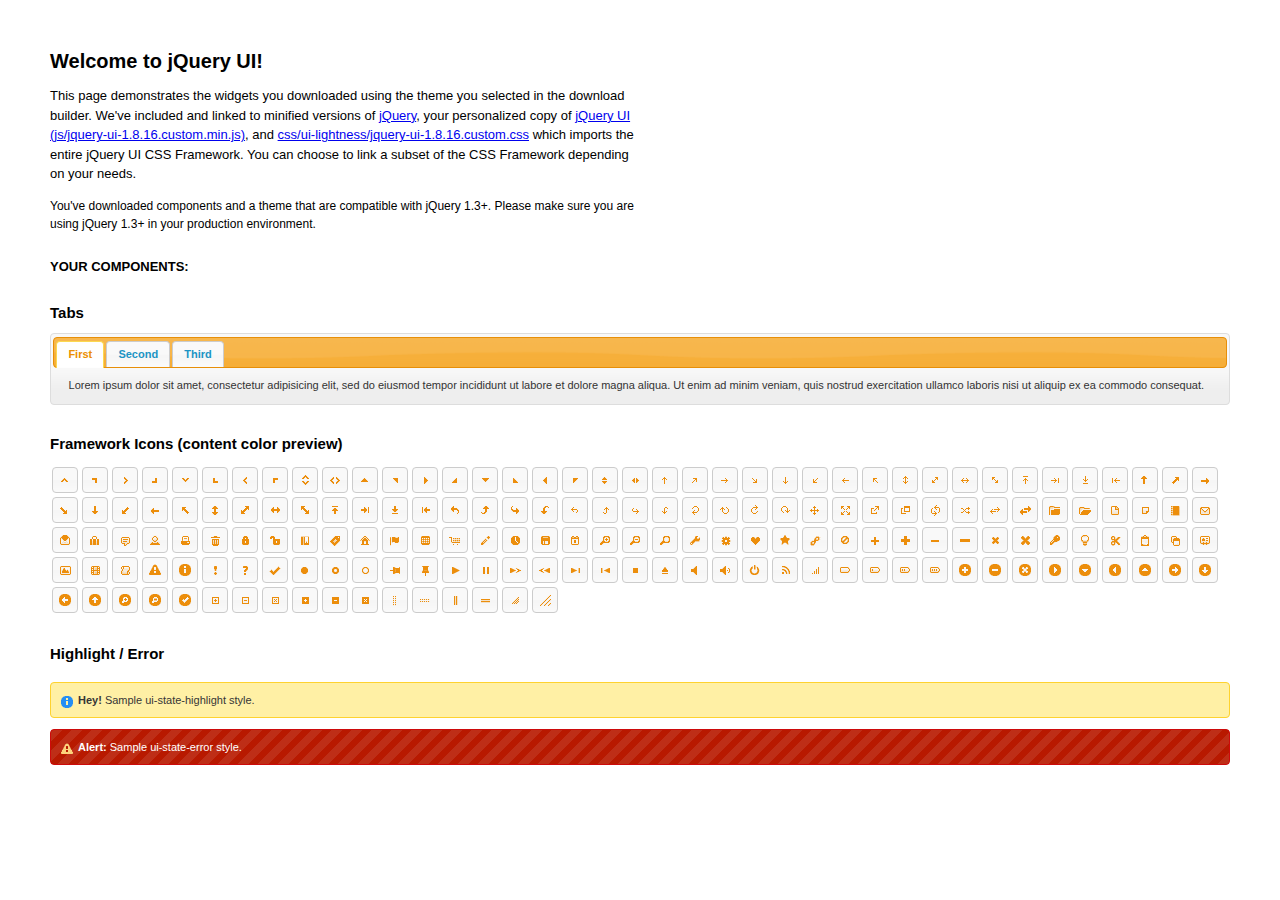
<file: com_calculator/site/js/index.html>
<!DOCTYPE html>
<html>
	<head>
		<meta http-equiv="Content-Type" content="text/html; charset=iso-8859-1" />
		<title>jQuery UI Example Page</title>
		<link type="text/css" href="css/ui-lightness/jquery-ui-1.8.16.custom.css" rel="stylesheet" />	
		<script type="text/javascript" src="js/jquery-1.6.2.min.js"></script>
		<script type="text/javascript" src="js/jquery-ui-1.8.16.custom.min.js"></script>
		<script type="text/javascript">
			$(function(){
	
				// Tabs
				$('#tabs').tabs();
				
				//hover states on the static widgets
				$('#dialog_link, ul#icons li').hover(
					function() { $(this).addClass('ui-state-hover'); }, 
					function() { $(this).removeClass('ui-state-hover'); }
				);
				
			});
		</script>
		<style type="text/css">
			/*demo page css*/
			body{ font: 62.5% "Trebuchet MS", sans-serif; margin: 50px;}
			.demoHeaders { margin-top: 2em; }
			#dialog_link {padding: .4em 1em .4em 20px;text-decoration: none;position: relative;}
			#dialog_link span.ui-icon {margin: 0 5px 0 0;position: absolute;left: .2em;top: 50%;margin-top: -8px;}
			ul#icons {margin: 0; padding: 0;}
			ul#icons li {margin: 2px; position: relative; padding: 4px 0; cursor: pointer; float: left;  list-style: none;}
			ul#icons span.ui-icon {float: left; margin: 0 4px;}
		</style>	
	</head>
	<body>
	<h1>Welcome to jQuery UI!</h1>
	<p style="font-size: 1.3em; line-height: 1.5; margin: 1em 0; width: 50%;">This page demonstrates the widgets you downloaded using the theme you selected in the download builder. We've included and linked to minified versions of <a href="js/jquery-1.6.2.min.js">jQuery</a>, your personalized copy of <a href="js/jquery-ui-1.8.16.custom.min.js">jQuery UI (js/jquery-ui-1.8.16.custom.min.js)</a>, and <a href="css/ui-lightness/jquery-ui-1.8.16.custom.css">css/ui-lightness/jquery-ui-1.8.16.custom.css</a> which imports the entire jQuery UI CSS Framework. You can choose to link a subset of the CSS Framework depending on your needs. </p>
	<p style="font-size: 1.2em; line-height: 1.5; margin: 1em 0; width: 50%;">You've downloaded components and a theme that are compatible with jQuery 1.3+. Please make sure you are using jQuery 1.3+ in your production environment.</p>	

	<p style="font-weight: bold; margin: 2em 0 1em; font-size: 1.3em;">YOUR COMPONENTS:</p>
	
		<!-- Tabs -->
		<h2 class="demoHeaders">Tabs</h2>
		<div id="tabs">
			<ul>
				<li><a href="#tabs-1">First</a></li>
				<li><a href="#tabs-2">Second</a></li>
				<li><a href="#tabs-3">Third</a></li>
			</ul>
			<div id="tabs-1">Lorem ipsum dolor sit amet, consectetur adipisicing elit, sed do eiusmod tempor incididunt ut labore et dolore magna aliqua. Ut enim ad minim veniam, quis nostrud exercitation ullamco laboris nisi ut aliquip ex ea commodo consequat.</div>
			<div id="tabs-2">Phasellus mattis tincidunt nibh. Cras orci urna, blandit id, pretium vel, aliquet ornare, felis. Maecenas scelerisque sem non nisl. Fusce sed lorem in enim dictum bibendum.</div>
			<div id="tabs-3">Nam dui erat, auctor a, dignissim quis, sollicitudin eu, felis. Pellentesque nisi urna, interdum eget, sagittis et, consequat vestibulum, lacus. Mauris porttitor ullamcorper augue.</div>
		</div>
			
				
				
		<h2 class="demoHeaders">Framework Icons (content color preview)</h2>
		<ul id="icons" class="ui-widget ui-helper-clearfix">
		
		<li class="ui-state-default ui-corner-all" title=".ui-icon-carat-1-n"><span class="ui-icon ui-icon-carat-1-n"></span></li>
		<li class="ui-state-default ui-corner-all" title=".ui-icon-carat-1-ne"><span class="ui-icon ui-icon-carat-1-ne"></span></li>
		<li class="ui-state-default ui-corner-all" title=".ui-icon-carat-1-e"><span class="ui-icon ui-icon-carat-1-e"></span></li>
		
		<li class="ui-state-default ui-corner-all" title=".ui-icon-carat-1-se"><span class="ui-icon ui-icon-carat-1-se"></span></li>
		<li class="ui-state-default ui-corner-all" title=".ui-icon-carat-1-s"><span class="ui-icon ui-icon-carat-1-s"></span></li>
		<li class="ui-state-default ui-corner-all" title=".ui-icon-carat-1-sw"><span class="ui-icon ui-icon-carat-1-sw"></span></li>
		<li class="ui-state-default ui-corner-all" title=".ui-icon-carat-1-w"><span class="ui-icon ui-icon-carat-1-w"></span></li>
		<li class="ui-state-default ui-corner-all" title=".ui-icon-carat-1-nw"><span class="ui-icon ui-icon-carat-1-nw"></span></li>
		<li class="ui-state-default ui-corner-all" title=".ui-icon-carat-2-n-s"><span class="ui-icon ui-icon-carat-2-n-s"></span></li>
		<li class="ui-state-default ui-corner-all" title=".ui-icon-carat-2-e-w"><span class="ui-icon ui-icon-carat-2-e-w"></span></li>
		<li class="ui-state-default ui-corner-all" title=".ui-icon-triangle-1-n"><span class="ui-icon ui-icon-triangle-1-n"></span></li>
		<li class="ui-state-default ui-corner-all" title=".ui-icon-triangle-1-ne"><span class="ui-icon ui-icon-triangle-1-ne"></span></li>
		
		<li class="ui-state-default ui-corner-all" title=".ui-icon-triangle-1-e"><span class="ui-icon ui-icon-triangle-1-e"></span></li>
		<li class="ui-state-default ui-corner-all" title=".ui-icon-triangle-1-se"><span class="ui-icon ui-icon-triangle-1-se"></span></li>
		<li class="ui-state-default ui-corner-all" title=".ui-icon-triangle-1-s"><span class="ui-icon ui-icon-triangle-1-s"></span></li>
		<li class="ui-state-default ui-corner-all" title=".ui-icon-triangle-1-sw"><span class="ui-icon ui-icon-triangle-1-sw"></span></li>
		<li class="ui-state-default ui-corner-all" title=".ui-icon-triangle-1-w"><span class="ui-icon ui-icon-triangle-1-w"></span></li>
		<li class="ui-state-default ui-corner-all" title=".ui-icon-triangle-1-nw"><span class="ui-icon ui-icon-triangle-1-nw"></span></li>
		<li class="ui-state-default ui-corner-all" title=".ui-icon-triangle-2-n-s"><span class="ui-icon ui-icon-triangle-2-n-s"></span></li>
		<li class="ui-state-default ui-corner-all" title=".ui-icon-triangle-2-e-w"><span class="ui-icon ui-icon-triangle-2-e-w"></span></li>
		<li class="ui-state-default ui-corner-all" title=".ui-icon-arrow-1-n"><span class="ui-icon ui-icon-arrow-1-n"></span></li>
		
		<li class="ui-state-default ui-corner-all" title=".ui-icon-arrow-1-ne"><span class="ui-icon ui-icon-arrow-1-ne"></span></li>
		<li class="ui-state-default ui-corner-all" title=".ui-icon-arrow-1-e"><span class="ui-icon ui-icon-arrow-1-e"></span></li>
		<li class="ui-state-default ui-corner-all" title=".ui-icon-arrow-1-se"><span class="ui-icon ui-icon-arrow-1-se"></span></li>
		<li class="ui-state-default ui-corner-all" title=".ui-icon-arrow-1-s"><span class="ui-icon ui-icon-arrow-1-s"></span></li>
		<li class="ui-state-default ui-corner-all" title=".ui-icon-arrow-1-sw"><span class="ui-icon ui-icon-arrow-1-sw"></span></li>
		<li class="ui-state-default ui-corner-all" title=".ui-icon-arrow-1-w"><span class="ui-icon ui-icon-arrow-1-w"></span></li>
		<li class="ui-state-default ui-corner-all" title=".ui-icon-arrow-1-nw"><span class="ui-icon ui-icon-arrow-1-nw"></span></li>
		<li class="ui-state-default ui-corner-all" title=".ui-icon-arrow-2-n-s"><span class="ui-icon ui-icon-arrow-2-n-s"></span></li>
		<li class="ui-state-default ui-corner-all" title=".ui-icon-arrow-2-ne-sw"><span class="ui-icon ui-icon-arrow-2-ne-sw"></span></li>
		
		<li class="ui-state-default ui-corner-all" title=".ui-icon-arrow-2-e-w"><span class="ui-icon ui-icon-arrow-2-e-w"></span></li>
		<li class="ui-state-default ui-corner-all" title=".ui-icon-arrow-2-se-nw"><span class="ui-icon ui-icon-arrow-2-se-nw"></span></li>
		<li class="ui-state-default ui-corner-all" title=".ui-icon-arrowstop-1-n"><span class="ui-icon ui-icon-arrowstop-1-n"></span></li>
		<li class="ui-state-default ui-corner-all" title=".ui-icon-arrowstop-1-e"><span class="ui-icon ui-icon-arrowstop-1-e"></span></li>
		<li class="ui-state-default ui-corner-all" title=".ui-icon-arrowstop-1-s"><span class="ui-icon ui-icon-arrowstop-1-s"></span></li>
		<li class="ui-state-default ui-corner-all" title=".ui-icon-arrowstop-1-w"><span class="ui-icon ui-icon-arrowstop-1-w"></span></li>
		<li class="ui-state-default ui-corner-all" title=".ui-icon-arrowthick-1-n"><span class="ui-icon ui-icon-arrowthick-1-n"></span></li>
		<li class="ui-state-default ui-corner-all" title=".ui-icon-arrowthick-1-ne"><span class="ui-icon ui-icon-arrowthick-1-ne"></span></li>
		<li class="ui-state-default ui-corner-all" title=".ui-icon-arrowthick-1-e"><span class="ui-icon ui-icon-arrowthick-1-e"></span></li>
		
		<li class="ui-state-default ui-corner-all" title=".ui-icon-arrowthick-1-se"><span class="ui-icon ui-icon-arrowthick-1-se"></span></li>
		<li class="ui-state-default ui-corner-all" title=".ui-icon-arrowthick-1-s"><span class="ui-icon ui-icon-arrowthick-1-s"></span></li>
		<li class="ui-state-default ui-corner-all" title=".ui-icon-arrowthick-1-sw"><span class="ui-icon ui-icon-arrowthick-1-sw"></span></li>
		<li class="ui-state-default ui-corner-all" title=".ui-icon-arrowthick-1-w"><span class="ui-icon ui-icon-arrowthick-1-w"></span></li>
		<li class="ui-state-default ui-corner-all" title=".ui-icon-arrowthick-1-nw"><span class="ui-icon ui-icon-arrowthick-1-nw"></span></li>
		<li class="ui-state-default ui-corner-all" title=".ui-icon-arrowthick-2-n-s"><span class="ui-icon ui-icon-arrowthick-2-n-s"></span></li>
		<li class="ui-state-default ui-corner-all" title=".ui-icon-arrowthick-2-ne-sw"><span class="ui-icon ui-icon-arrowthick-2-ne-sw"></span></li>
		<li class="ui-state-default ui-corner-all" title=".ui-icon-arrowthick-2-e-w"><span class="ui-icon ui-icon-arrowthick-2-e-w"></span></li>
		<li class="ui-state-default ui-corner-all" title=".ui-icon-arrowthick-2-se-nw"><span class="ui-icon ui-icon-arrowthick-2-se-nw"></span></li>
		
		<li class="ui-state-default ui-corner-all" title=".ui-icon-arrowthickstop-1-n"><span class="ui-icon ui-icon-arrowthickstop-1-n"></span></li>
		<li class="ui-state-default ui-corner-all" title=".ui-icon-arrowthickstop-1-e"><span class="ui-icon ui-icon-arrowthickstop-1-e"></span></li>
		<li class="ui-state-default ui-corner-all" title=".ui-icon-arrowthickstop-1-s"><span class="ui-icon ui-icon-arrowthickstop-1-s"></span></li>
		<li class="ui-state-default ui-corner-all" title=".ui-icon-arrowthickstop-1-w"><span class="ui-icon ui-icon-arrowthickstop-1-w"></span></li>
		<li class="ui-state-default ui-corner-all" title=".ui-icon-arrowreturnthick-1-w"><span class="ui-icon ui-icon-arrowreturnthick-1-w"></span></li>
		<li class="ui-state-default ui-corner-all" title=".ui-icon-arrowreturnthick-1-n"><span class="ui-icon ui-icon-arrowreturnthick-1-n"></span></li>
		<li class="ui-state-default ui-corner-all" title=".ui-icon-arrowreturnthick-1-e"><span class="ui-icon ui-icon-arrowreturnthick-1-e"></span></li>
		<li class="ui-state-default ui-corner-all" title=".ui-icon-arrowreturnthick-1-s"><span class="ui-icon ui-icon-arrowreturnthick-1-s"></span></li>
		<li class="ui-state-default ui-corner-all" title=".ui-icon-arrowreturn-1-w"><span class="ui-icon ui-icon-arrowreturn-1-w"></span></li>
		
		<li class="ui-state-default ui-corner-all" title=".ui-icon-arrowreturn-1-n"><span class="ui-icon ui-icon-arrowreturn-1-n"></span></li>
		<li class="ui-state-default ui-corner-all" title=".ui-icon-arrowreturn-1-e"><span class="ui-icon ui-icon-arrowreturn-1-e"></span></li>
		<li class="ui-state-default ui-corner-all" title=".ui-icon-arrowreturn-1-s"><span class="ui-icon ui-icon-arrowreturn-1-s"></span></li>
		<li class="ui-state-default ui-corner-all" title=".ui-icon-arrowrefresh-1-w"><span class="ui-icon ui-icon-arrowrefresh-1-w"></span></li>
		<li class="ui-state-default ui-corner-all" title=".ui-icon-arrowrefresh-1-n"><span class="ui-icon ui-icon-arrowrefresh-1-n"></span></li>
		<li class="ui-state-default ui-corner-all" title=".ui-icon-arrowrefresh-1-e"><span class="ui-icon ui-icon-arrowrefresh-1-e"></span></li>
		<li class="ui-state-default ui-corner-all" title=".ui-icon-arrowrefresh-1-s"><span class="ui-icon ui-icon-arrowrefresh-1-s"></span></li>
		<li class="ui-state-default ui-corner-all" title=".ui-icon-arrow-4"><span class="ui-icon ui-icon-arrow-4"></span></li>
		<li class="ui-state-default ui-corner-all" title=".ui-icon-arrow-4-diag"><span class="ui-icon ui-icon-arrow-4-diag"></span></li>
		
		<li class="ui-state-default ui-corner-all" title=".ui-icon-extlink"><span class="ui-icon ui-icon-extlink"></span></li>
		<li class="ui-state-default ui-corner-all" title=".ui-icon-newwin"><span class="ui-icon ui-icon-newwin"></span></li>
		<li class="ui-state-default ui-corner-all" title=".ui-icon-refresh"><span class="ui-icon ui-icon-refresh"></span></li>
		<li class="ui-state-default ui-corner-all" title=".ui-icon-shuffle"><span class="ui-icon ui-icon-shuffle"></span></li>
		<li class="ui-state-default ui-corner-all" title=".ui-icon-transfer-e-w"><span class="ui-icon ui-icon-transfer-e-w"></span></li>
		<li class="ui-state-default ui-corner-all" title=".ui-icon-transferthick-e-w"><span class="ui-icon ui-icon-transferthick-e-w"></span></li>
		<li class="ui-state-default ui-corner-all" title=".ui-icon-folder-collapsed"><span class="ui-icon ui-icon-folder-collapsed"></span></li>
		<li class="ui-state-default ui-corner-all" title=".ui-icon-folder-open"><span class="ui-icon ui-icon-folder-open"></span></li>
		<li class="ui-state-default ui-corner-all" title=".ui-icon-document"><span class="ui-icon ui-icon-document"></span></li>
		
		<li class="ui-state-default ui-corner-all" title=".ui-icon-document-b"><span class="ui-icon ui-icon-document-b"></span></li>
		<li class="ui-state-default ui-corner-all" title=".ui-icon-note"><span class="ui-icon ui-icon-note"></span></li>
		<li class="ui-state-default ui-corner-all" title=".ui-icon-mail-closed"><span class="ui-icon ui-icon-mail-closed"></span></li>
		<li class="ui-state-default ui-corner-all" title=".ui-icon-mail-open"><span class="ui-icon ui-icon-mail-open"></span></li>
		<li class="ui-state-default ui-corner-all" title=".ui-icon-suitcase"><span class="ui-icon ui-icon-suitcase"></span></li>
		<li class="ui-state-default ui-corner-all" title=".ui-icon-comment"><span class="ui-icon ui-icon-comment"></span></li>
		<li class="ui-state-default ui-corner-all" title=".ui-icon-person"><span class="ui-icon ui-icon-person"></span></li>
		<li class="ui-state-default ui-corner-all" title=".ui-icon-print"><span class="ui-icon ui-icon-print"></span></li>
		<li class="ui-state-default ui-corner-all" title=".ui-icon-trash"><span class="ui-icon ui-icon-trash"></span></li>
		
		<li class="ui-state-default ui-corner-all" title=".ui-icon-locked"><span class="ui-icon ui-icon-locked"></span></li>
		<li class="ui-state-default ui-corner-all" title=".ui-icon-unlocked"><span class="ui-icon ui-icon-unlocked"></span></li>
		<li class="ui-state-default ui-corner-all" title=".ui-icon-bookmark"><span class="ui-icon ui-icon-bookmark"></span></li>
		<li class="ui-state-default ui-corner-all" title=".ui-icon-tag"><span class="ui-icon ui-icon-tag"></span></li>
		<li class="ui-state-default ui-corner-all" title=".ui-icon-home"><span class="ui-icon ui-icon-home"></span></li>
		<li class="ui-state-default ui-corner-all" title=".ui-icon-flag"><span class="ui-icon ui-icon-flag"></span></li>
		<li class="ui-state-default ui-corner-all" title=".ui-icon-calculator"><span class="ui-icon ui-icon-calculator"></span></li>
		<li class="ui-state-default ui-corner-all" title=".ui-icon-cart"><span class="ui-icon ui-icon-cart"></span></li>
		<li class="ui-state-default ui-corner-all" title=".ui-icon-pencil"><span class="ui-icon ui-icon-pencil"></span></li>
		
		<li class="ui-state-default ui-corner-all" title=".ui-icon-clock"><span class="ui-icon ui-icon-clock"></span></li>
		<li class="ui-state-default ui-corner-all" title=".ui-icon-disk"><span class="ui-icon ui-icon-disk"></span></li>
		<li class="ui-state-default ui-corner-all" title=".ui-icon-calendar"><span class="ui-icon ui-icon-calendar"></span></li>
		<li class="ui-state-default ui-corner-all" title=".ui-icon-zoomin"><span class="ui-icon ui-icon-zoomin"></span></li>
		<li class="ui-state-default ui-corner-all" title=".ui-icon-zoomout"><span class="ui-icon ui-icon-zoomout"></span></li>
		<li class="ui-state-default ui-corner-all" title=".ui-icon-search"><span class="ui-icon ui-icon-search"></span></li>
		<li class="ui-state-default ui-corner-all" title=".ui-icon-wrench"><span class="ui-icon ui-icon-wrench"></span></li>
		<li class="ui-state-default ui-corner-all" title=".ui-icon-gear"><span class="ui-icon ui-icon-gear"></span></li>
		<li class="ui-state-default ui-corner-all" title=".ui-icon-heart"><span class="ui-icon ui-icon-heart"></span></li>
		
		<li class="ui-state-default ui-corner-all" title=".ui-icon-star"><span class="ui-icon ui-icon-star"></span></li>
		<li class="ui-state-default ui-corner-all" title=".ui-icon-link"><span class="ui-icon ui-icon-link"></span></li>
		<li class="ui-state-default ui-corner-all" title=".ui-icon-cancel"><span class="ui-icon ui-icon-cancel"></span></li>
		<li class="ui-state-default ui-corner-all" title=".ui-icon-plus"><span class="ui-icon ui-icon-plus"></span></li>
		<li class="ui-state-default ui-corner-all" title=".ui-icon-plusthick"><span class="ui-icon ui-icon-plusthick"></span></li>
		<li class="ui-state-default ui-corner-all" title=".ui-icon-minus"><span class="ui-icon ui-icon-minus"></span></li>
		<li class="ui-state-default ui-corner-all" title=".ui-icon-minusthick"><span class="ui-icon ui-icon-minusthick"></span></li>
		<li class="ui-state-default ui-corner-all" title=".ui-icon-close"><span class="ui-icon ui-icon-close"></span></li>
		<li class="ui-state-default ui-corner-all" title=".ui-icon-closethick"><span class="ui-icon ui-icon-closethick"></span></li>
		
		<li class="ui-state-default ui-corner-all" title=".ui-icon-key"><span class="ui-icon ui-icon-key"></span></li>
		<li class="ui-state-default ui-corner-all" title=".ui-icon-lightbulb"><span class="ui-icon ui-icon-lightbulb"></span></li>
		<li class="ui-state-default ui-corner-all" title=".ui-icon-scissors"><span class="ui-icon ui-icon-scissors"></span></li>
		<li class="ui-state-default ui-corner-all" title=".ui-icon-clipboard"><span class="ui-icon ui-icon-clipboard"></span></li>
		<li class="ui-state-default ui-corner-all" title=".ui-icon-copy"><span class="ui-icon ui-icon-copy"></span></li>
		<li class="ui-state-default ui-corner-all" title=".ui-icon-contact"><span class="ui-icon ui-icon-contact"></span></li>
		<li class="ui-state-default ui-corner-all" title=".ui-icon-image"><span class="ui-icon ui-icon-image"></span></li>
		<li class="ui-state-default ui-corner-all" title=".ui-icon-video"><span class="ui-icon ui-icon-video"></span></li>
		<li class="ui-state-default ui-corner-all" title=".ui-icon-script"><span class="ui-icon ui-icon-script"></span></li>
		<li class="ui-state-default ui-corner-all" title=".ui-icon-alert"><span class="ui-icon ui-icon-alert"></span></li>
		
		<li class="ui-state-default ui-corner-all" title=".ui-icon-info"><span class="ui-icon ui-icon-info"></span></li>
		<li class="ui-state-default ui-corner-all" title=".ui-icon-notice"><span class="ui-icon ui-icon-notice"></span></li>
		<li class="ui-state-default ui-corner-all" title=".ui-icon-help"><span class="ui-icon ui-icon-help"></span></li>
		<li class="ui-state-default ui-corner-all" title=".ui-icon-check"><span class="ui-icon ui-icon-check"></span></li>
		<li class="ui-state-default ui-corner-all" title=".ui-icon-bullet"><span class="ui-icon ui-icon-bullet"></span></li>
		<li class="ui-state-default ui-corner-all" title=".ui-icon-radio-off"><span class="ui-icon ui-icon-radio-off"></span></li>
		<li class="ui-state-default ui-corner-all" title=".ui-icon-radio-on"><span class="ui-icon ui-icon-radio-on"></span></li>
		<li class="ui-state-default ui-corner-all" title=".ui-icon-pin-w"><span class="ui-icon ui-icon-pin-w"></span></li>
		<li class="ui-state-default ui-corner-all" title=".ui-icon-pin-s"><span class="ui-icon ui-icon-pin-s"></span></li>
		<li class="ui-state-default ui-corner-all" title=".ui-icon-play"><span class="ui-icon ui-icon-play"></span></li>
		<li class="ui-state-default ui-corner-all" title=".ui-icon-pause"><span class="ui-icon ui-icon-pause"></span></li>
		
		<li class="ui-state-default ui-corner-all" title=".ui-icon-seek-next"><span class="ui-icon ui-icon-seek-next"></span></li>
		<li class="ui-state-default ui-corner-all" title=".ui-icon-seek-prev"><span class="ui-icon ui-icon-seek-prev"></span></li>
		<li class="ui-state-default ui-corner-all" title=".ui-icon-seek-end"><span class="ui-icon ui-icon-seek-end"></span></li>
		<li class="ui-state-default ui-corner-all" title=".ui-icon-seek-first"><span class="ui-icon ui-icon-seek-first"></span></li>
		<li class="ui-state-default ui-corner-all" title=".ui-icon-stop"><span class="ui-icon ui-icon-stop"></span></li>
		<li class="ui-state-default ui-corner-all" title=".ui-icon-eject"><span class="ui-icon ui-icon-eject"></span></li>
		<li class="ui-state-default ui-corner-all" title=".ui-icon-volume-off"><span class="ui-icon ui-icon-volume-off"></span></li>
		<li class="ui-state-default ui-corner-all" title=".ui-icon-volume-on"><span class="ui-icon ui-icon-volume-on"></span></li>
		<li class="ui-state-default ui-corner-all" title=".ui-icon-power"><span class="ui-icon ui-icon-power"></span></li>
		
		<li class="ui-state-default ui-corner-all" title=".ui-icon-signal-diag"><span class="ui-icon ui-icon-signal-diag"></span></li>
		<li class="ui-state-default ui-corner-all" title=".ui-icon-signal"><span class="ui-icon ui-icon-signal"></span></li>
		<li class="ui-state-default ui-corner-all" title=".ui-icon-battery-0"><span class="ui-icon ui-icon-battery-0"></span></li>
		<li class="ui-state-default ui-corner-all" title=".ui-icon-battery-1"><span class="ui-icon ui-icon-battery-1"></span></li>
		<li class="ui-state-default ui-corner-all" title=".ui-icon-battery-2"><span class="ui-icon ui-icon-battery-2"></span></li>
		<li class="ui-state-default ui-corner-all" title=".ui-icon-battery-3"><span class="ui-icon ui-icon-battery-3"></span></li>
		<li class="ui-state-default ui-corner-all" title=".ui-icon-circle-plus"><span class="ui-icon ui-icon-circle-plus"></span></li>
		<li class="ui-state-default ui-corner-all" title=".ui-icon-circle-minus"><span class="ui-icon ui-icon-circle-minus"></span></li>
		<li class="ui-state-default ui-corner-all" title=".ui-icon-circle-close"><span class="ui-icon ui-icon-circle-close"></span></li>
		
		<li class="ui-state-default ui-corner-all" title=".ui-icon-circle-triangle-e"><span class="ui-icon ui-icon-circle-triangle-e"></span></li>
		<li class="ui-state-default ui-corner-all" title=".ui-icon-circle-triangle-s"><span class="ui-icon ui-icon-circle-triangle-s"></span></li>
		<li class="ui-state-default ui-corner-all" title=".ui-icon-circle-triangle-w"><span class="ui-icon ui-icon-circle-triangle-w"></span></li>
		<li class="ui-state-default ui-corner-all" title=".ui-icon-circle-triangle-n"><span class="ui-icon ui-icon-circle-triangle-n"></span></li>
		<li class="ui-state-default ui-corner-all" title=".ui-icon-circle-arrow-e"><span class="ui-icon ui-icon-circle-arrow-e"></span></li>
		<li class="ui-state-default ui-corner-all" title=".ui-icon-circle-arrow-s"><span class="ui-icon ui-icon-circle-arrow-s"></span></li>
		<li class="ui-state-default ui-corner-all" title=".ui-icon-circle-arrow-w"><span class="ui-icon ui-icon-circle-arrow-w"></span></li>
		<li class="ui-state-default ui-corner-all" title=".ui-icon-circle-arrow-n"><span class="ui-icon ui-icon-circle-arrow-n"></span></li>
		<li class="ui-state-default ui-corner-all" title=".ui-icon-circle-zoomin"><span class="ui-icon ui-icon-circle-zoomin"></span></li>
		
		<li class="ui-state-default ui-corner-all" title=".ui-icon-circle-zoomout"><span class="ui-icon ui-icon-circle-zoomout"></span></li>
		<li class="ui-state-default ui-corner-all" title=".ui-icon-circle-check"><span class="ui-icon ui-icon-circle-check"></span></li>
		<li class="ui-state-default ui-corner-all" title=".ui-icon-circlesmall-plus"><span class="ui-icon ui-icon-circlesmall-plus"></span></li>
		<li class="ui-state-default ui-corner-all" title=".ui-icon-circlesmall-minus"><span class="ui-icon ui-icon-circlesmall-minus"></span></li>
		<li class="ui-state-default ui-corner-all" title=".ui-icon-circlesmall-close"><span class="ui-icon ui-icon-circlesmall-close"></span></li>
		<li class="ui-state-default ui-corner-all" title=".ui-icon-squaresmall-plus"><span class="ui-icon ui-icon-squaresmall-plus"></span></li>
		<li class="ui-state-default ui-corner-all" title=".ui-icon-squaresmall-minus"><span class="ui-icon ui-icon-squaresmall-minus"></span></li>
		<li class="ui-state-default ui-corner-all" title=".ui-icon-squaresmall-close"><span class="ui-icon ui-icon-squaresmall-close"></span></li>
		<li class="ui-state-default ui-corner-all" title=".ui-icon-grip-dotted-vertical"><span class="ui-icon ui-icon-grip-dotted-vertical"></span></li>
		
		<li class="ui-state-default ui-corner-all" title=".ui-icon-grip-dotted-horizontal"><span class="ui-icon ui-icon-grip-dotted-horizontal"></span></li>
		<li class="ui-state-default ui-corner-all" title=".ui-icon-grip-solid-vertical"><span class="ui-icon ui-icon-grip-solid-vertical"></span></li>
		<li class="ui-state-default ui-corner-all" title=".ui-icon-grip-solid-horizontal"><span class="ui-icon ui-icon-grip-solid-horizontal"></span></li>
		<li class="ui-state-default ui-corner-all" title=".ui-icon-gripsmall-diagonal-se"><span class="ui-icon ui-icon-gripsmall-diagonal-se"></span></li>
		<li class="ui-state-default ui-corner-all" title=".ui-icon-grip-diagonal-se"><span class="ui-icon ui-icon-grip-diagonal-se"></span></li>
		</ul>

			
		<!-- Highlight / Error -->
		<h2 class="demoHeaders">Highlight / Error</h2>
		<div class="ui-widget">
			<div class="ui-state-highlight ui-corner-all" style="margin-top: 20px; padding: 0 .7em;"> 
				<p><span class="ui-icon ui-icon-info" style="float: left; margin-right: .3em;"></span>
				<strong>Hey!</strong> Sample ui-state-highlight style.</p>
			</div>
		</div>
		<br/>
		<div class="ui-widget">
			<div class="ui-state-error ui-corner-all" style="padding: 0 .7em;"> 
				<p><span class="ui-icon ui-icon-alert" style="float: left; margin-right: .3em;"></span> 
				<strong>Alert:</strong> Sample ui-state-error style.</p>
			</div>
		</div>

	</body>
</html>
</file>
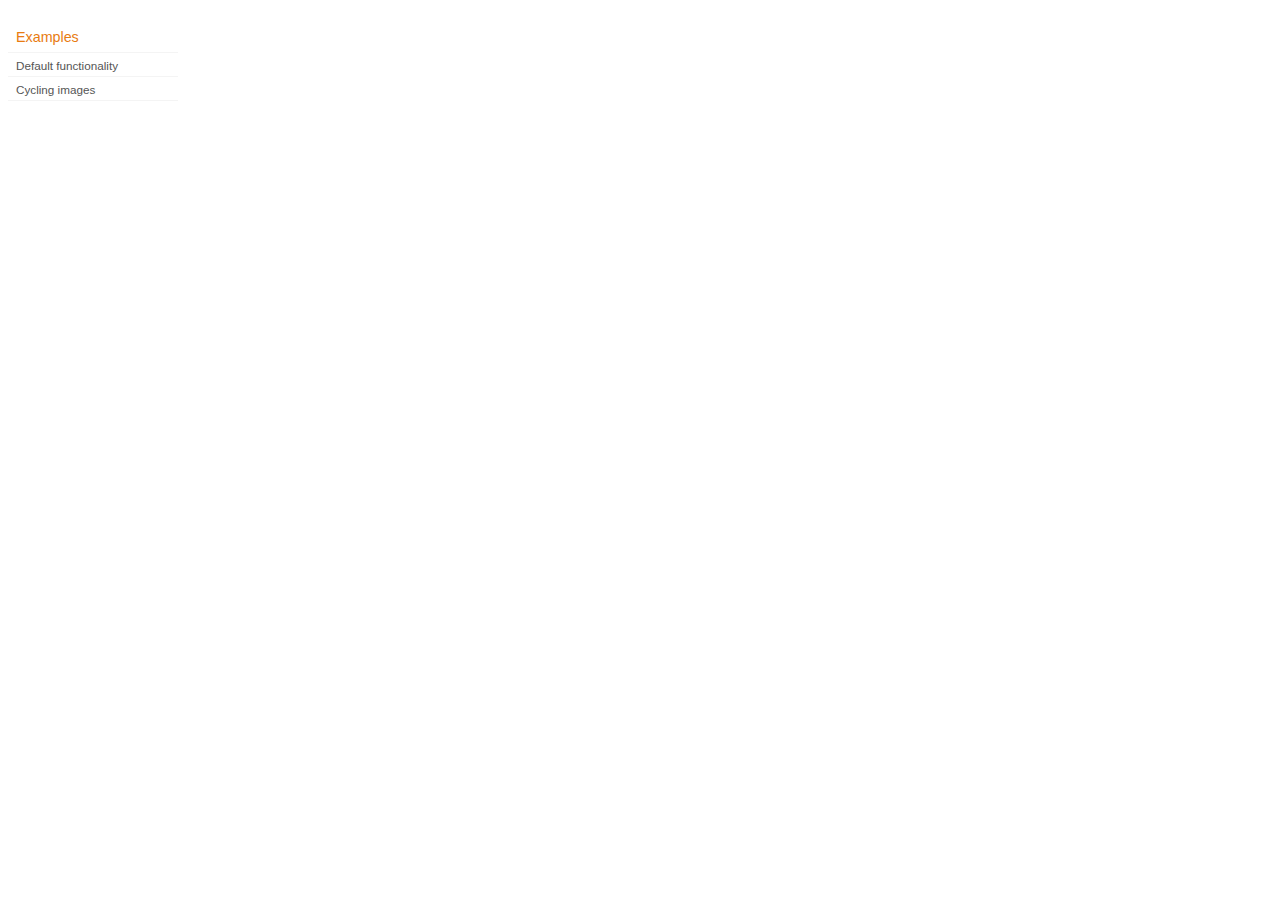
<file: com_calculator/site/js/development-bundle/demos/position/index.html>
<!DOCTYPE html>
<html lang="en">
<head>
	<meta charset="utf-8">
	<title>jQuery UI Position Demo</title>
	<link rel="stylesheet" href="../demos.css">
</head>
<body>

<div class="demos-nav">
	<h4>Examples</h4>
	<ul>
		<li class="demo-config-on"><a href="default.html">Default functionality</a></li>
		<li><a href="cycler.html">Cycling images</a></li>
	</ul>
</div>

</body>
</html>
</file>
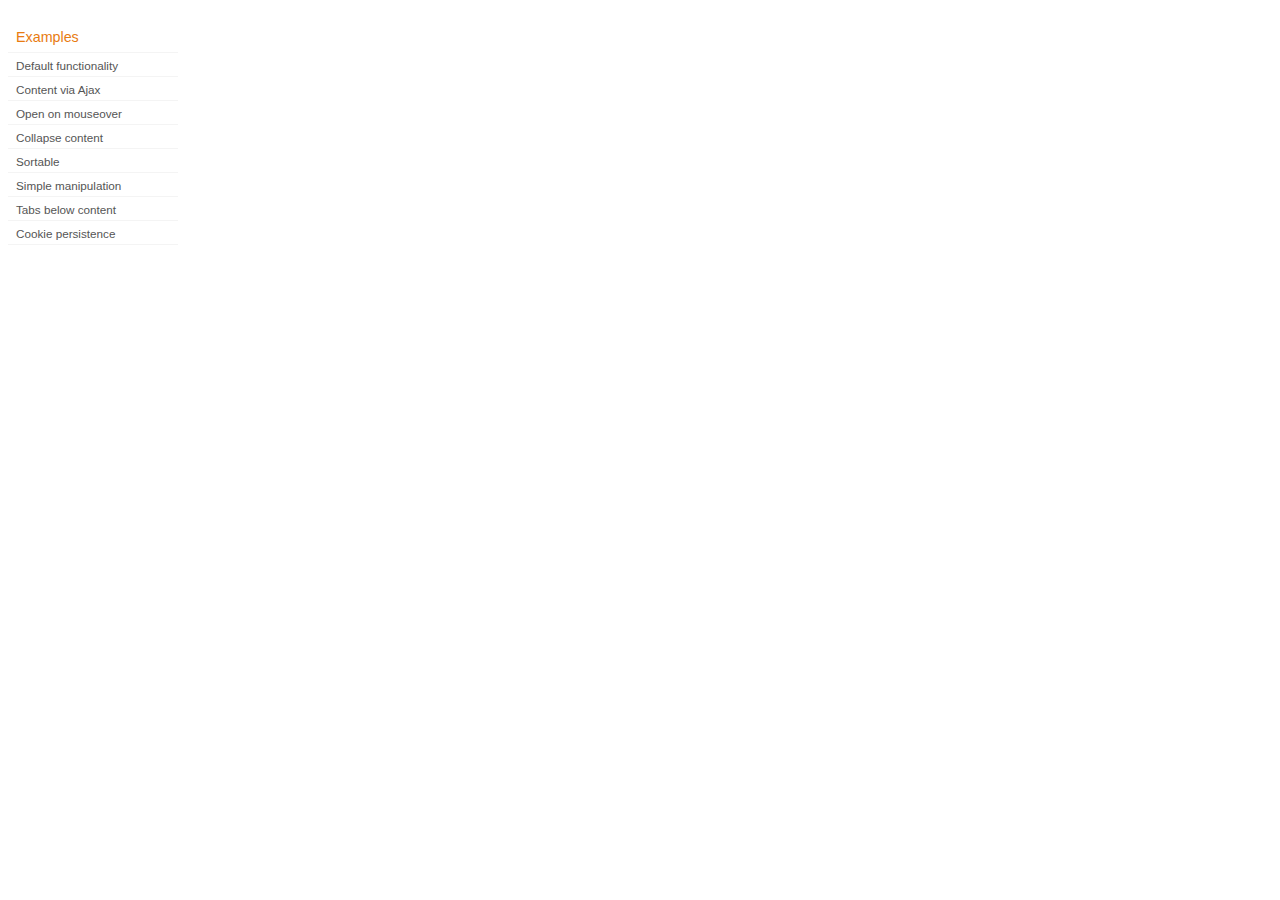
<file: com_calculator/site/js/development-bundle/demos/tabs/index.html>
<!DOCTYPE html>
<html lang="en">
<head>
	<meta charset="utf-8">
	<title>jQuery UI Tabs Demos</title>
	<link rel="stylesheet" href="../demos.css">
</head>
<body>

<div class="demos-nav">
	<h4>Examples</h4>
	<ul>
		<li class="demo-config-on"><a href="default.html">Default functionality</a></li>
		<li><a href="ajax.html">Content via Ajax</a></li>
		<li><a href="mouseover.html">Open on mouseover</a></li>
		<li><a href="collapsible.html">Collapse content</a></li>
		<li><a href="sortable.html">Sortable</a></li>
		<li><a href="manipulation.html">Simple manipulation</a></li>
		<li><a href="bottom.html">Tabs below content</a></li>
		<li><a href="cookie.html">Cookie persistence</a></li>
	</ul>
</div>

</body>
</html>
</file>
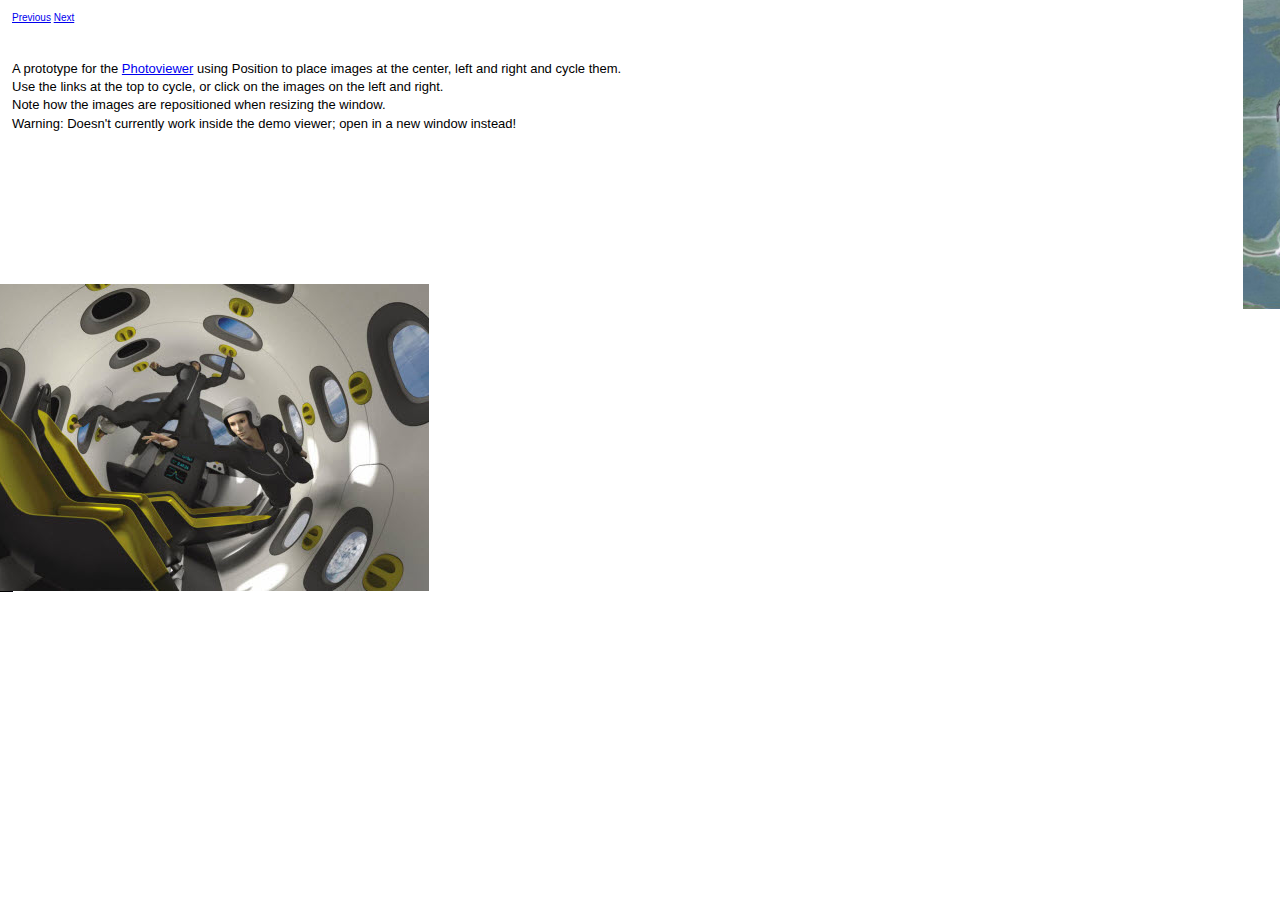
<file: com_calculator/site/js/development-bundle/demos/position/cycler.html>
<!DOCTYPE html>
<html lang="en">
<head>
	<meta charset="utf-8">
	<title>jQuery UI Position - Default functionality</title>
	<link rel="stylesheet" href="../../themes/base/jquery.ui.all.css">
	<script src="../../jquery-1.6.2.js"></script>
	<script src="../../ui/jquery.ui.core.js"></script>
	<script src="../../ui/jquery.ui.widget.js"></script>
	<script src="../../ui/jquery.ui.position.js"></script>
	<link rel="stylesheet" href="../demos.css">
    <style>
   	html, body {
   		margin: 0;
		padding: 0
   	}
    </style>
	<script>
	$(function() {
		$.fn.position2 = function( options ) {
			return this.position( $.extend({
				of: window,
				using: function( to ) {
					$( this ).css({
						top: to.top,
						left: to.left
					})
				},
				collision: "none"
			}, options));
		}

		$.fn.left = function( using ) {
			return this.position2({
				my: "right middle",
				at: "left middle",
				offset: "25 0",
				using: using
			});
		}
		$.fn.right = function( using ) {
			return this.position2({
				my: "left middle",
				at: "right middle",
				offset: "-25 0",
				using: using
			});
		}
		$.fn.center = function( using ) {
			return this.position2({
				my: "center middle",
				at: "center middle",
				using: using
			});
		};

		$( "img:eq(0)" ).left();
		$( "img:eq(1)" ).center();
		$( "img:eq(2)" ).right();

		$( "body" ).css({
			overflow: "hidden"
		})
		$( ".demo" ).css({
			position: "relative",
		});
		$( ".demo img" ).css({
			position: "absolute",
		});

		function animate( to ) {
			$(this).animate( to );
		}
		function next() {
			$( "img:eq(2)" ).center( animate );
			$( "img:eq(1)" ).left( animate )
			$( "img:eq(0)" ).right().appendTo( ".demo" );
		}
		function previous() {
			$( "img:eq(0)" ).center( animate );
			$( "img:eq(1)" ).right( animate );
			$( "img:eq(2)" ).left().prependTo( ".demo" );
		}
		$( "#previous" ).click( previous );
		$( "#next" ).click( next );

		$( ".demo img" ).click(function() {
			$( ".demo img" ).index( this ) === 0 ? previous() : next();
		});

		$( window ).resize(function() {
			$( "img:eq(0)" ).left( animate );
			$( "img:eq(1)" ).center( animate );
			$( "img:eq(2)" ).right( animate );
		});
	});
	</script>
</head>
<body>

<div class="demo">

<img src="images/earth.jpg" />
<img src="images/flight.jpg" />
<img src="images/rocket.jpg" />

<a id="previous" href="#">Previous</a>
<a id="next" href="#">Next</a>

</div><!-- End demo -->



<div class="demo-description">
<p>A prototype for the <a href="http://wiki.jqueryui.com/Photoviewer">Photoviewer</a> using Position to place images at the center, left and right and cycle them.
<br/>Use the links at the top to cycle, or click on the images on the left and right.
<br/>Note how the images are repositioned when resizing the window.
<br/>Warning: Doesn't currently work inside the demo viewer; open in a new window instead!</p>
</div><!-- End demo-description -->

</body>
</html>
</file>
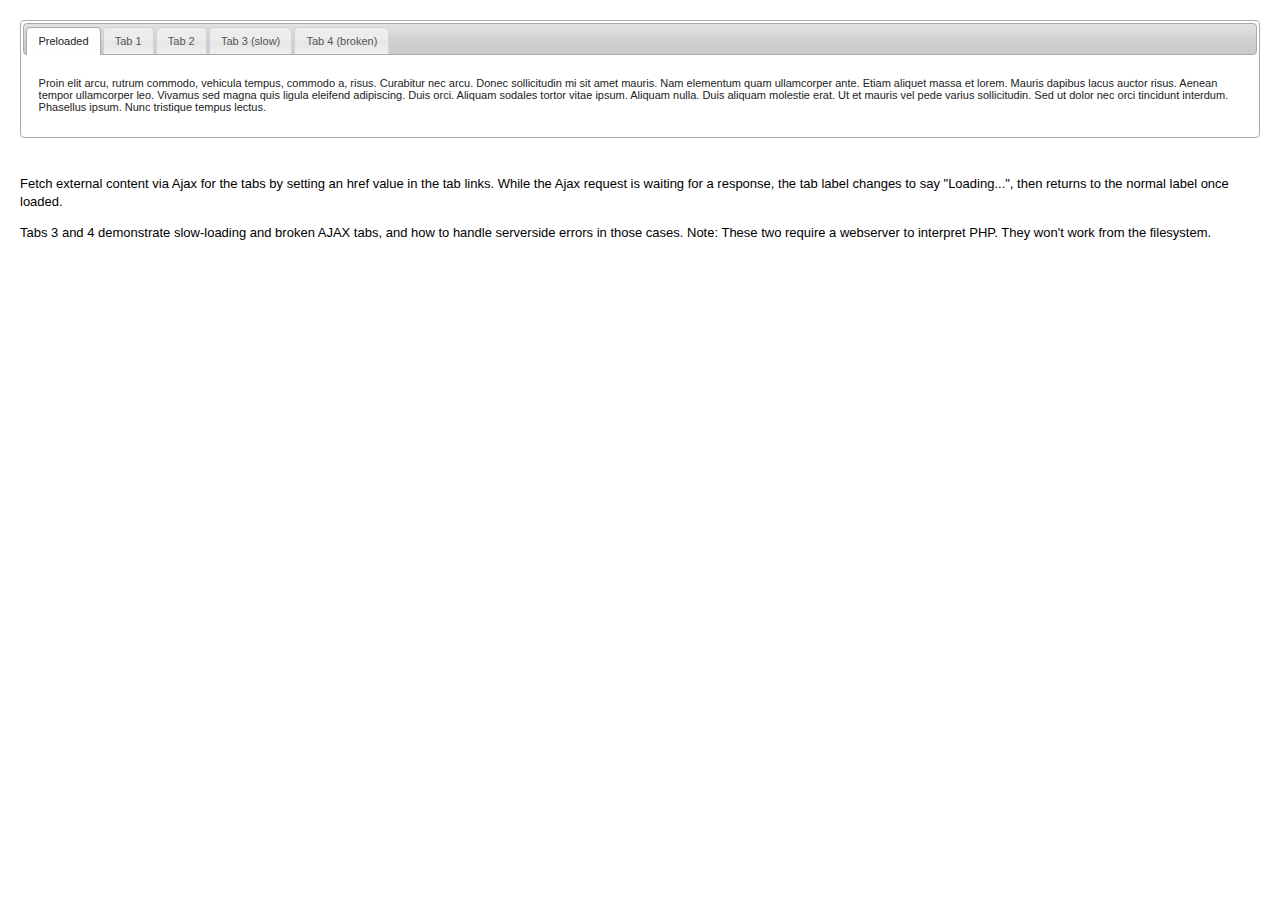
<file: com_calculator/site/js/development-bundle/demos/tabs/ajax.html>
<!DOCTYPE html>
<html lang="en">
<head>
	<meta charset="utf-8">
	<title>jQuery UI Tabs - Content via Ajax</title>
	<link rel="stylesheet" href="../../themes/base/jquery.ui.all.css">
	<script src="../../jquery-1.6.2.js"></script>
	<script src="../../ui/jquery.ui.core.js"></script>
	<script src="../../ui/jquery.ui.widget.js"></script>
	<script src="../../ui/jquery.ui.tabs.js"></script>
	<link rel="stylesheet" href="../demos.css">
	<script>
	$(function() {
		$( "#tabs" ).tabs({
			ajaxOptions: {
				error: function( xhr, status, index, anchor ) {
					$( anchor.hash ).html(
						"Couldn't load this tab. We'll try to fix this as soon as possible. " +
						"If this wouldn't be a demo." );
				}
			}
		});
	});
	</script>
</head>
<body>

<div class="demo">

<div id="tabs">
	<ul>
		<li><a href="#tabs-1">Preloaded</a></li>
		<li><a href="ajax/content1.html">Tab 1</a></li>
		<li><a href="ajax/content2.html">Tab 2</a></li>
		<li><a href="ajax/content3-slow.php">Tab 3 (slow)</a></li>
		<li><a href="ajax/content4-broken.php">Tab 4 (broken)</a></li>
	</ul>
	<div id="tabs-1">
		<p>Proin elit arcu, rutrum commodo, vehicula tempus, commodo a, risus. Curabitur nec arcu. Donec sollicitudin mi sit amet mauris. Nam elementum quam ullamcorper ante. Etiam aliquet massa et lorem. Mauris dapibus lacus auctor risus. Aenean tempor ullamcorper leo. Vivamus sed magna quis ligula eleifend adipiscing. Duis orci. Aliquam sodales tortor vitae ipsum. Aliquam nulla. Duis aliquam molestie erat. Ut et mauris vel pede varius sollicitudin. Sed ut dolor nec orci tincidunt interdum. Phasellus ipsum. Nunc tristique tempus lectus.</p>
	</div>
</div>

</div><!-- End demo -->



<div class="demo-description">
<p>Fetch external content via Ajax for the tabs by setting an href value in the tab links.  While the Ajax request is waiting for a response, the tab label changes to say "Loading...", then returns to the normal label once loaded.</p>
<p>Tabs 3 and 4 demonstrate slow-loading and broken AJAX tabs, and how to handle serverside errors in those cases. Note: These two require a webserver to interpret PHP. They won't work from the filesystem.</p>
</div><!-- End demo-description -->

</body>
</html>
</file>
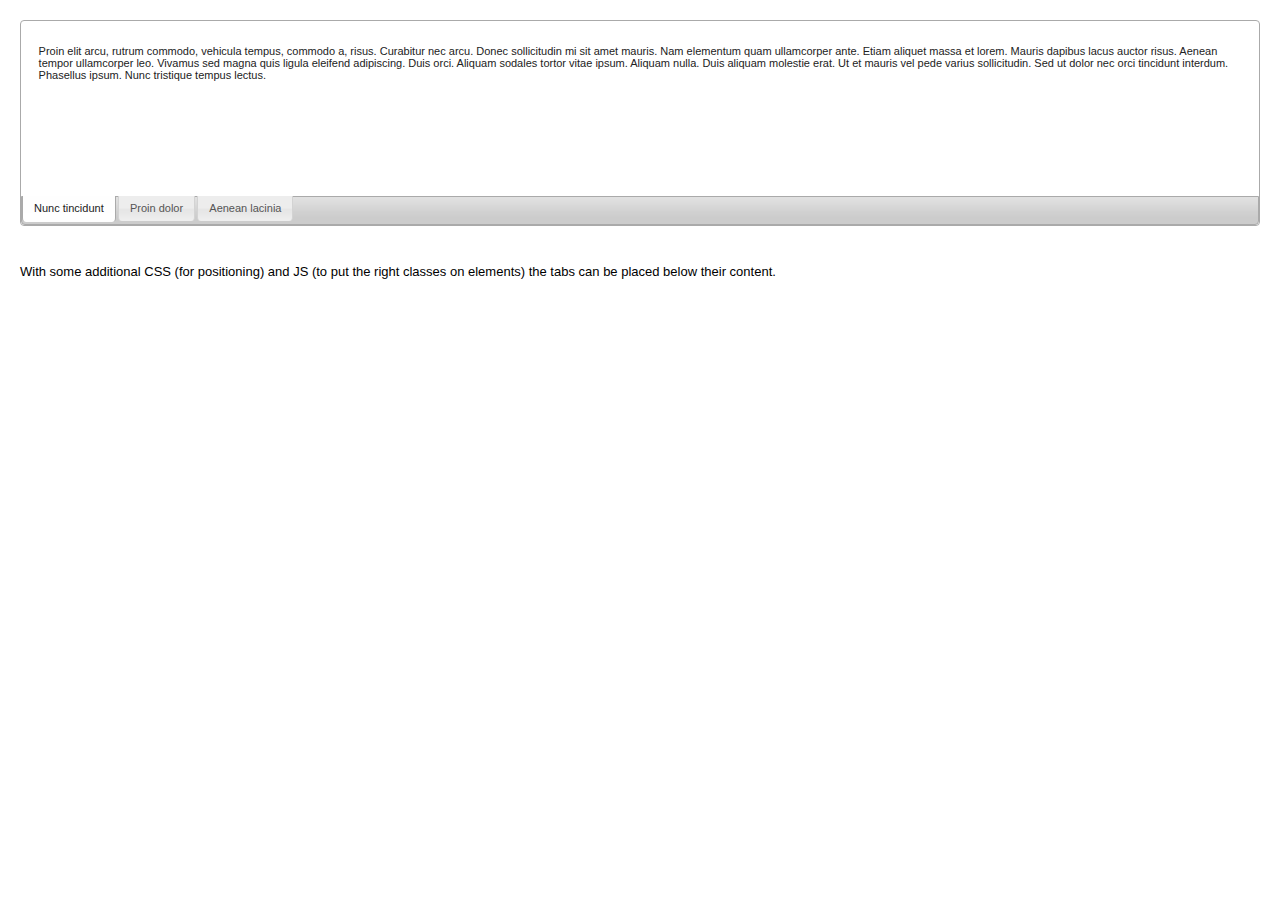
<file: com_calculator/site/js/development-bundle/demos/tabs/bottom.html>
<!DOCTYPE html>
<html lang="en">
<head>
	<meta charset="utf-8">
	<title>jQuery UI Tabs - Tabs at bottom</title>
	<link rel="stylesheet" href="../../themes/base/jquery.ui.all.css">
	<script src="../../jquery-1.6.2.js"></script>
	<script src="../../ui/jquery.ui.core.js"></script>
	<script src="../../ui/jquery.ui.widget.js"></script>
	<script src="../../ui/jquery.ui.tabs.js"></script>
	<link rel="stylesheet" href="../demos.css">
	<script>
	$(function() {
		$( "#tabs" ).tabs();
		$( ".tabs-bottom .ui-tabs-nav, .tabs-bottom .ui-tabs-nav > *" )
			.removeClass( "ui-corner-all ui-corner-top" )
			.addClass( "ui-corner-bottom" );
	});
	</script>
	<style>
	#tabs { height: 200px; } 
	.tabs-bottom { position: relative; } 
	.tabs-bottom .ui-tabs-panel { height: 140px; overflow: auto; } 
	.tabs-bottom .ui-tabs-nav { position: absolute !important; left: 0; bottom: 0; right:0; padding: 0 0.2em 0.2em 0; } 
	.tabs-bottom .ui-tabs-nav li { margin-top: -2px !important; margin-bottom: 1px !important; border-top: none; border-bottom-width: 1px; }
	.ui-tabs-selected { margin-top: -3px !important; }
	</style>
</head>
<body>

<div class="demo">

<div id="tabs" class="tabs-bottom">
	<ul>
		<li><a href="#tabs-1">Nunc tincidunt</a></li>
		<li><a href="#tabs-2">Proin dolor</a></li>
		<li><a href="#tabs-3">Aenean lacinia</a></li>
	</ul>
	<div id="tabs-1">
		<p>Proin elit arcu, rutrum commodo, vehicula tempus, commodo a, risus. Curabitur nec arcu. Donec sollicitudin mi sit amet mauris. Nam elementum quam ullamcorper ante. Etiam aliquet massa et lorem. Mauris dapibus lacus auctor risus. Aenean tempor ullamcorper leo. Vivamus sed magna quis ligula eleifend adipiscing. Duis orci. Aliquam sodales tortor vitae ipsum. Aliquam nulla. Duis aliquam molestie erat. Ut et mauris vel pede varius sollicitudin. Sed ut dolor nec orci tincidunt interdum. Phasellus ipsum. Nunc tristique tempus lectus.</p>
	</div>
	<div id="tabs-2">
		<p>Morbi tincidunt, dui sit amet facilisis feugiat, odio metus gravida ante, ut pharetra massa metus id nunc. Duis scelerisque molestie turpis. Sed fringilla, massa eget luctus malesuada, metus eros molestie lectus, ut tempus eros massa ut dolor. Aenean aliquet fringilla sem. Suspendisse sed ligula in ligula suscipit aliquam. Praesent in eros vestibulum mi adipiscing adipiscing. Morbi facilisis. Curabitur ornare consequat nunc. Aenean vel metus. Ut posuere viverra nulla. Aliquam erat volutpat. Pellentesque convallis. Maecenas feugiat, tellus pellentesque pretium posuere, felis lorem euismod felis, eu ornare leo nisi vel felis. Mauris consectetur tortor et purus.</p>
	</div>
	<div id="tabs-3">
		<p>Mauris eleifend est et turpis. Duis id erat. Suspendisse potenti. Aliquam vulputate, pede vel vehicula accumsan, mi neque rutrum erat, eu congue orci lorem eget lorem. Vestibulum non ante. Class aptent taciti sociosqu ad litora torquent per conubia nostra, per inceptos himenaeos. Fusce sodales. Quisque eu urna vel enim commodo pellentesque. Praesent eu risus hendrerit ligula tempus pretium. Curabitur lorem enim, pretium nec, feugiat nec, luctus a, lacus.</p>
		<p>Duis cursus. Maecenas ligula eros, blandit nec, pharetra at, semper at, magna. Nullam ac lacus. Nulla facilisi. Praesent viverra justo vitae neque. Praesent blandit adipiscing velit. Suspendisse potenti. Donec mattis, pede vel pharetra blandit, magna ligula faucibus eros, id euismod lacus dolor eget odio. Nam scelerisque. Donec non libero sed nulla mattis commodo. Ut sagittis. Donec nisi lectus, feugiat porttitor, tempor ac, tempor vitae, pede. Aenean vehicula velit eu tellus interdum rutrum. Maecenas commodo. Pellentesque nec elit. Fusce in lacus. Vivamus a libero vitae lectus hendrerit hendrerit.</p>
	</div>
</div>

</div><!-- End demo -->



<div class="demo-description">
<p>With some additional CSS (for positioning) and JS (to put the right classes on elements) the tabs can be placed below their content.</p>
</div><!-- End demo-description -->

</body>
</html>
</file>
<file: com_calculator/site/js/development-bundle/demos/demos.css>
body {
	font-size: 62.5%;
}

table {
	font-size: 1em;
}

/* Site
   -------------------------------- */

body {
	font-family: "Trebuchet MS", "Helvetica", "Arial",  "Verdana", "sans-serif";
}

/* Layout
   -------------------------------- */

.layout-grid {
	width: 960px;
}

.layout-grid td {
	vertical-align: top;
}

.layout-grid td.left-nav {
	width: 140px;
}

.layout-grid td.normal {
	border-left: 1px solid #eee;
	padding: 20px 24px;
	font-family: "Trebuchet MS", "Helvetica", "Arial",  "Verdana", "sans-serif";
}

.layout-grid td.demos {
	background: url('/images/demos_bg.jpg') no-repeat;
	height: 337px;
	overflow: hidden;
}

/* Normal
   -------------------------------- */

.normal h3,
.normal h4 {
	margin: 0;
	font-weight: normal;
}

.normal h3 {
	padding: 0 0 9px;
	font-size: 1.8em;
}

.normal h4 {
	padding-bottom: 21px;
	border-bottom: 1px dashed #999;
	font-size: 1.2em;
	font-weight: bold;
}

.normal p {
	font-size: 1.2em;
}

/* Demos */

.demos-nav, .demos-nav dt, .demos-nav dd, .demos-nav ul, .demos-nav li {
	margin: 0;
	padding: 0
}

.demos-nav {
	float: left;
	width: 170px;
	font-size: 1.3em;
}

.demos-nav dt,
.demos-nav h4 {
	margin: 0;
	padding: 0;
	font: normal 1.1em "Trebuchet MS", "Helvetica", "Arial",  "Verdana", "sans-serif";
	color: #e87b10;
}

.demos-nav dt,
.demos-nav h4 {
	margin-top: 1.5em;
	margin-bottom: 0;
	padding-left: 8px;
	padding-bottom:5px;
	line-height: 1.2em;
	border-bottom: 1px solid #F4F4F4;
}

.demos-nav dd a,
.demos-nav li a {
	border-bottom: 1px solid #F4F4F4;
	display:block;
	padding: 4px 3px 4px 8px;
	font-size: 90%;
	text-decoration: none;
	color: #555 ;
	margin:2px 0;
	height:13px;
}

.demos-nav dd a:hover,
.demos-nav dd a:focus,
.demos-nav dd a:hover,
.demos-nav dd a:focus {
	background: #f3f3f3;
	color:#000;
	-moz-border-radius: 5px; -webkit-border-radius: 5px;
}
 .demos-nav dd a.selected {
	background: #555;
	color:#ffffff;
	-moz-border-radius: 5px; -webkit-border-radius: 5px;
}


/* new styles for demo pages, added by Filament 12.29.08
eventually we should convert the font sizes to ems -- using px for now to minimize style conflicts
*/

.normal h3.demo-header { font-size:32px; padding:0 0 5px; border-bottom:1px solid #eee; text-transform: capitalize; }
.normal h4.demo-subheader { font-size:10px; text-transform: uppercase; color:#999; padding:8px 0 3px; border:0; margin:0; }
.normal a:link,
.normal a:visited { color:#1b75bb; text-decoration:none; }
.normal a:hover,
.normal a:active { color:#0b559b; }

#demo-config { padding:20px 0 0; }

#demo-frame { float:left; width:540px; height:380px; border:1px solid #ddd; overflow: auto; position: relative; }
#demo-frame h3, #demo-frame h4 { padding: 0; font-weight: bold; font-size: 1em; }

#demo-config-menu { float:right; width:180px;  }
#demo-config-menu h4 { font-size:13px; color:#666; font-weight:normal; border:0; padding-left:18px; }

#demo-config-menu ul { list-style: none; padding: 0; margin: 0; }

#demo-config-menu li { font-size:12px; padding:0 0 0 10px; margin:3px 0; zoom: 1; }

#demo-config-menu li a:link,
#demo-config-menu li a:visited { display:block; padding:1px 8px 4px; border-bottom:1px dotted #b3b3b3; }
* html #demo-config-menu li a:link,
* html #demo-config-menu li a:visited { padding:1px 8px 2px; }
#demo-config-menu li a:hover,
#demo-config-menu li a:active { background-color:#f6f6f6; }

#demo-config-menu li.demo-config-on { background: url(images/demo-config-on-tile.gif) repeat-x left center; }

#demo-config-menu li.demo-config-on a:link,
#demo-config-menu li.demo-config-on a:visited,
#demo-config-menu li.demo-config-on a:hover,
#demo-config-menu li.demo-config-on a:active { background: url(images/demo-config-on.gif) no-repeat left; padding-left:18px; color:#fff; border:0; margin-left:-10px; margin-top: 0px; margin-bottom: 0px; }

#demo-source, #demo-notes {
	clear: both;
	padding: 20px 0 0;
	font-size: 1.3em;
}

#demo-notes { width:520px; color:#333; font-size: 1em; }
#demo-notes p code, .demo-description p code { padding: 0; font-weight: bold; }
#demo-source pre, #demo-source code { padding: 0; }
code, pre { padding:8px 0 8px 20px ; font-size: 1.2em; line-height:130%;  }

#demo-source a:link,
#demo-source a:visited,
#demo-source a:hover,
#demo-source a:active { font-size:12px; padding-left:13px; background-position: left center; background-repeat: no-repeat; }

#demo-source a.source-open:link,
#demo-source a.source-open:visited,
#demo-source a.source-open:hover,
#demo-source a.source-open:active { background-image: url(images/demo-spindown-open.gif); }

#demo-source a.source-closed:link,
#demo-source a.source-closed:visited,
#demo-source a.source-closed:hover,
#demo-source a.source-closed:active { background-image: url(images/demo-spindown-closed.gif); }

div.demo {
	padding:12px;
	font-family: "Trebuchet MS", "Arial", "Helvetica", "Verdana", "sans-serif";
}

div.demo h3.docs { clear:left; font-size:12px; font-weight:normal; padding:0 0 1em; margin:0; }

div.demo-description {
	clear:both;
	padding:12px;
	font-family: "Trebuchet MS", "Arial", "Helvetica", "Verdana", "sans-serif";
	font-size: 1.3em;
	line-height: 1.4em;
}

.ui-draggable, .ui-droppable {
	background-position: top left;
}

.left-nav .demos-nav {
	padding-right: 10px;
}

#demo-link { font-size:11px;  padding-top: 6px; clear: both; overflow: hidden; }
#demo-link a span.ui-icon { float:left; margin-right:3px; }

/* Component containers
----------------------------------*/
#widget-docs .ui-widget { font-family: Trebuchet MS,Verdana,Arial,sans-serif; font-size: 1em; }
#widget-docs .ui-widget input, #widget-docs .ui-widget select, #widget-docs .ui-widget textarea, #widget-docs .ui-widget button { font-family: Trebuchet MS,Verdana,Arial,sans-serif; font-size: 1em; }
#widget-docs .ui-widget-header { border: 1px solid #ffffff; background: #464646 url(images/464646_40x100_textures_01_flat_100.png) 50% 50% repeat-x; color: #ffffff; font-weight: bold; }
#widget-docs .ui-widget-header a { color: #ffffff; }
#widget-docs .ui-widget-content { border: 1px solid #ffffff; background: #ffffff url(images/ffffff_40x100_textures_01_flat_75.png) 50% 50% repeat-x; color: #222222; }
#widget-docs .ui-widget-content a { color: #222222; }

/* Interaction states
----------------------------------*/
#widget-docs .ui-state-default, #widget-docs .ui-widget-content #widget-docs .ui-state-default { border: 1px solid #666666; background: #555555 url(images/555555_40x100_textures_03_highlight_soft_75.png) 50% 50% repeat-x; font-weight: normal; color: #ffffff; outline: none; }
#widget-docs .ui-state-default a { color: #ffffff; text-decoration: none; outline: none; }
#widget-docs .ui-state-hover, #widget-docs .ui-widget-content #widget-docs .ui-state-hover, #widget-docs .ui-state-focus, #widget-docs .ui-widget-content #widget-docs .ui-state-focus { border: 1px solid #666666; background: #444444 url(images/444444_40x100_textures_03_highlight_soft_60.png) 50% 50% repeat-x; font-weight: normal; color: #ffffff; outline: none; }
#widget-docs .ui-state-hover a { color: #ffffff; text-decoration: none; outline: none; }
#widget-docs .ui-state-active, #widget-docs .ui-widget-content #widget-docs .ui-state-active { border: 1px solid #666666; background: #ffffff url(images/ffffff_40x100_textures_01_flat_65.png) 50% 50% repeat-x; font-weight: normal; color: #F6921E; outline: none; }
#widget-docs .ui-state-active a { color: #F6921E; outline: none; text-decoration: none; }

/* Interaction Cues
----------------------------------*/
#widget-docs .ui-state-highlight, #widget-docs .ui-widget-content #widget-docs .ui-state-highlight {border: 1px solid #fcefa1; background: #fbf9ee url(images/fbf9ee_40x100_textures_02_glass_55.png) 50% 50% repeat-x; color: #363636; }
#widget-docs .ui-state-error, #widget-docs .ui-widget-content #widget-docs .ui-state-error {border: 1px solid #cd0a0a; background: #fef1ec url(images/fef1ec_40x100_textures_05_inset_soft_95.png) 50% bottom repeat-x; color: #cd0a0a; }
#widget-docs .ui-state-error-text, #widget-docs .ui-widget-content #widget-docs .ui-state-error-text { color: #cd0a0a; }
#widget-docs .ui-state-disabled, #widget-docs .ui-widget-content #widget-docs .ui-state-disabled { opacity: .35; filter:Alpha(Opacity=35); background-image: none; }
#widget-docs .ui-priority-primary, #widget-docs .ui-widget-content #widget-docs .ui-priority-primary { font-weight: bold; }
#widget-docs .ui-priority-secondary, #widget-docs .ui-widget-content #widget-docs .ui-priority-secondary { opacity: .7; filter:Alpha(Opacity=70); font-weight: normal; }

/* Icons
----------------------------------*/

/* states and images */
#demo-frame-wrapper .ui-icon, #widget-docs .ui-icon { width: 16px; height: 16px; background-image: url(images/222222_256x240_icons_icons.png); }
#widget-docs .ui-widget-content .ui-icon {background-image: url(images/222222_256x240_icons_icons.png); }
#widget-docs .ui-widget-header .ui-icon {background-image: url(images/222222_256x240_icons_icons.png); }
#widget-docs .ui-state-default .ui-icon { background-image: url(images/888888_256x240_icons_icons.png); }
#widget-docs .ui-state-hover .ui-icon, #widget-docs .ui-state-focus .ui-icon {background-image: url(images/454545_256x240_icons_icons.png); }
#widget-docs .ui-state-active .ui-icon {background-image: url(images/454545_256x240_icons_icons.png); }
#widget-docs .ui-state-highlight .ui-icon {background-image: url(images/2e83ff_256x240_icons_icons.png); }
#widget-docs .ui-state-error .ui-icon, #widget-docs .ui-state-error-text .ui-icon {background-image: url(images/cd0a0a_256x240_icons_icons.png); }


/* Misc visuals
----------------------------------*/

/* Corner radius */
#widget-docs .ui-corner-tl { -moz-border-radius-topleft: 4px; -webkit-border-top-left-radius: 4px; }
#widget-docs .ui-corner-tr { -moz-border-radius-topright: 4px; -webkit-border-top-right-radius: 4px; }
#widget-docs .ui-corner-bl { -moz-border-radius-bottomleft: 4px; -webkit-border-bottom-left-radius: 4px; }
#widget-docs .ui-corner-br { -moz-border-radius-bottomright: 4px; -webkit-border-bottom-right-radius: 4px; }
#widget-docs .ui-corner-top { -moz-border-radius-topleft: 4px; -webkit-border-top-left-radius: 4px; -moz-border-radius-topright: 4px; -webkit-border-top-right-radius: 4px; }
#widget-docs .ui-corner-bottom { -moz-border-radius-bottomleft: 4px; -webkit-border-bottom-left-radius: 4px; -moz-border-radius-bottomright: 4px; -webkit-border-bottom-right-radius: 4px; }
#widget-docs .ui-corner-right {  -moz-border-radius-topright: 4px; -webkit-border-top-right-radius: 4px; -moz-border-radius-bottomright: 4px; -webkit-border-bottom-right-radius: 4px; }
#widget-docs .ui-corner-left { -moz-border-radius-topleft: 4px; -webkit-border-top-left-radius: 4px; -moz-border-radius-bottomleft: 4px; -webkit-border-bottom-left-radius: 4px; }
#widget-docs .ui-corner-all { -moz-border-radius: 4px; -webkit-border-radius: 4px; }

/* Overlays */
#widget-docs .ui-widget-overlay { background: #aaaaaa url(images/aaaaaa_40x100_textures_01_flat_0.png) 50% 50% repeat-x; opacity: .30;filter:Alpha(Opacity=30); }
#widget-docs .ui-widget-shadow { margin: -8px 0 0 -8px; padding: 8px; background: #aaaaaa url(images/aaaaaa_40x100_textures_01_flat_0.png) 50% 50% repeat-x; opacity: .30;filter:Alpha(Opacity=30); -moz-border-radius: 8px; -webkit-border-radius: 8px; }

/*
----------------------------------*/

#widget-docs { margin:20px 0 0; border: none; }

#widget-docs h2, #widget-docs h3, #widget-docs h4, #widget-docs p, #widget-docs ul, #widget-docs code { margin:0; padding:0; }
#widget-docs code { display:block; color:#444; font-size:.9em; margin:0 0 1em; }
#widget-docs code strong { color:#000; }
#widget-docs p { margin:0 3em 1.2em 0; }
#widget-docs p.intro { font-size:13px; color:#666; line-height:1.3; }
#widget-docs ul { list-style-type: none; }

#widget-docs h2 { font-size:16px; margin:1.2em 0 .5em; }
#widget-docs h3 { font-size:14px; color:#e6820E; margin:1.5em 0 .5em; }
.normal #widget-docs h4 { font-size:12px; color:#000; border:0; margin:0 0 .5em; }

#docs-overview-main { width:400px; }
#docs-overview-sidebar { float:right; width:200px; }
#docs-overview-sidebar a span { color:#666; }
#widget-docs #docs-overview-main p { margin-right:0; }
#widget-docs #docs-overview-sidebar h4 { padding-left:0; }

.docs-list-header { float:left; width:100%; margin:10px 0 0; border-bottom:1px solid #eee; }
#widget-docs .docs-list-header h2 { float:left; margin:0; }
#widget-docs .docs-list-header p { float:right; margin:5px 0; font-size:11px; }

.docs-list { float:left; width:100%; padding:0 0 10px; }
.docs-list .param-header { float:left; clear:left; width:100%; padding:8px 0; border-top:1px solid #eee; }
#widget-docs .param-header h3, #widget-docs .param-header p { margin:0; float:left; }
#widget-docs .param-header h3 { width:50%; }
#widget-docs .param-header h3 span { background: url(images/demo-spindown-closed.gif) no-repeat left; padding-left:13px; }
#widget-docs .param-open .param-header h3 span { background: url(images/demo-spindown-open.gif) no-repeat left; }
#widget-docs .param-header p { width:24%; }
#widget-docs .param-header p.param-type span { background: url(images/icon-docs-info.gif) no-repeat left; cursor:pointer; border-bottom:1px dashed #ccc; padding-left:15px; }

.param-details { padding-left:13px; }
.param-args { margin:0 0 1.5em; border-top:1px dotted #ccc;}
.param-args td { padding:3px 30px 3px 5px; border-bottom:1px dotted #ccc;  }


/* overrides for ui-tab styles */
#widget-docs ul.ui-tabs-nav { padding:0 0 0 8px; }
#widget-docs .ui-tabs-nav li { margin:5px 5px 0 0; }

#widget-docs .ui-tabs-nav li a:link,
#widget-docs .ui-tabs-nav li a:visited,
#widget-docs .ui-tabs-nav li a:hover,
#widget-docs .ui-tabs-nav li a:active { font-size:14px; padding:4px 1.2em 3px; color:#fff; }

#widget-docs .ui-tabs-nav li.ui-tabs-selected a:link,
#widget-docs .ui-tabs-nav li.ui-tabs-selected a:visited,
#widget-docs .ui-tabs-nav li.ui-tabs-selected a:hover,
#widget-docs .ui-tabs-nav li.ui-tabs-selected a:active { color:#e6820E; }

#widget-docs .ui-tabs-panel { padding:20px 9px; font-size:12px; line-height:1.4; color:#000; }

#widget-docs .ui-widget-content a:link,
#widget-docs .ui-widget-content a:visited { color:#1b75bb; text-decoration:none; }
#widget-docs .ui-widget-content a:hover,
#widget-docs .ui-widget-content a:active { color:#0b559b; }
</file>
